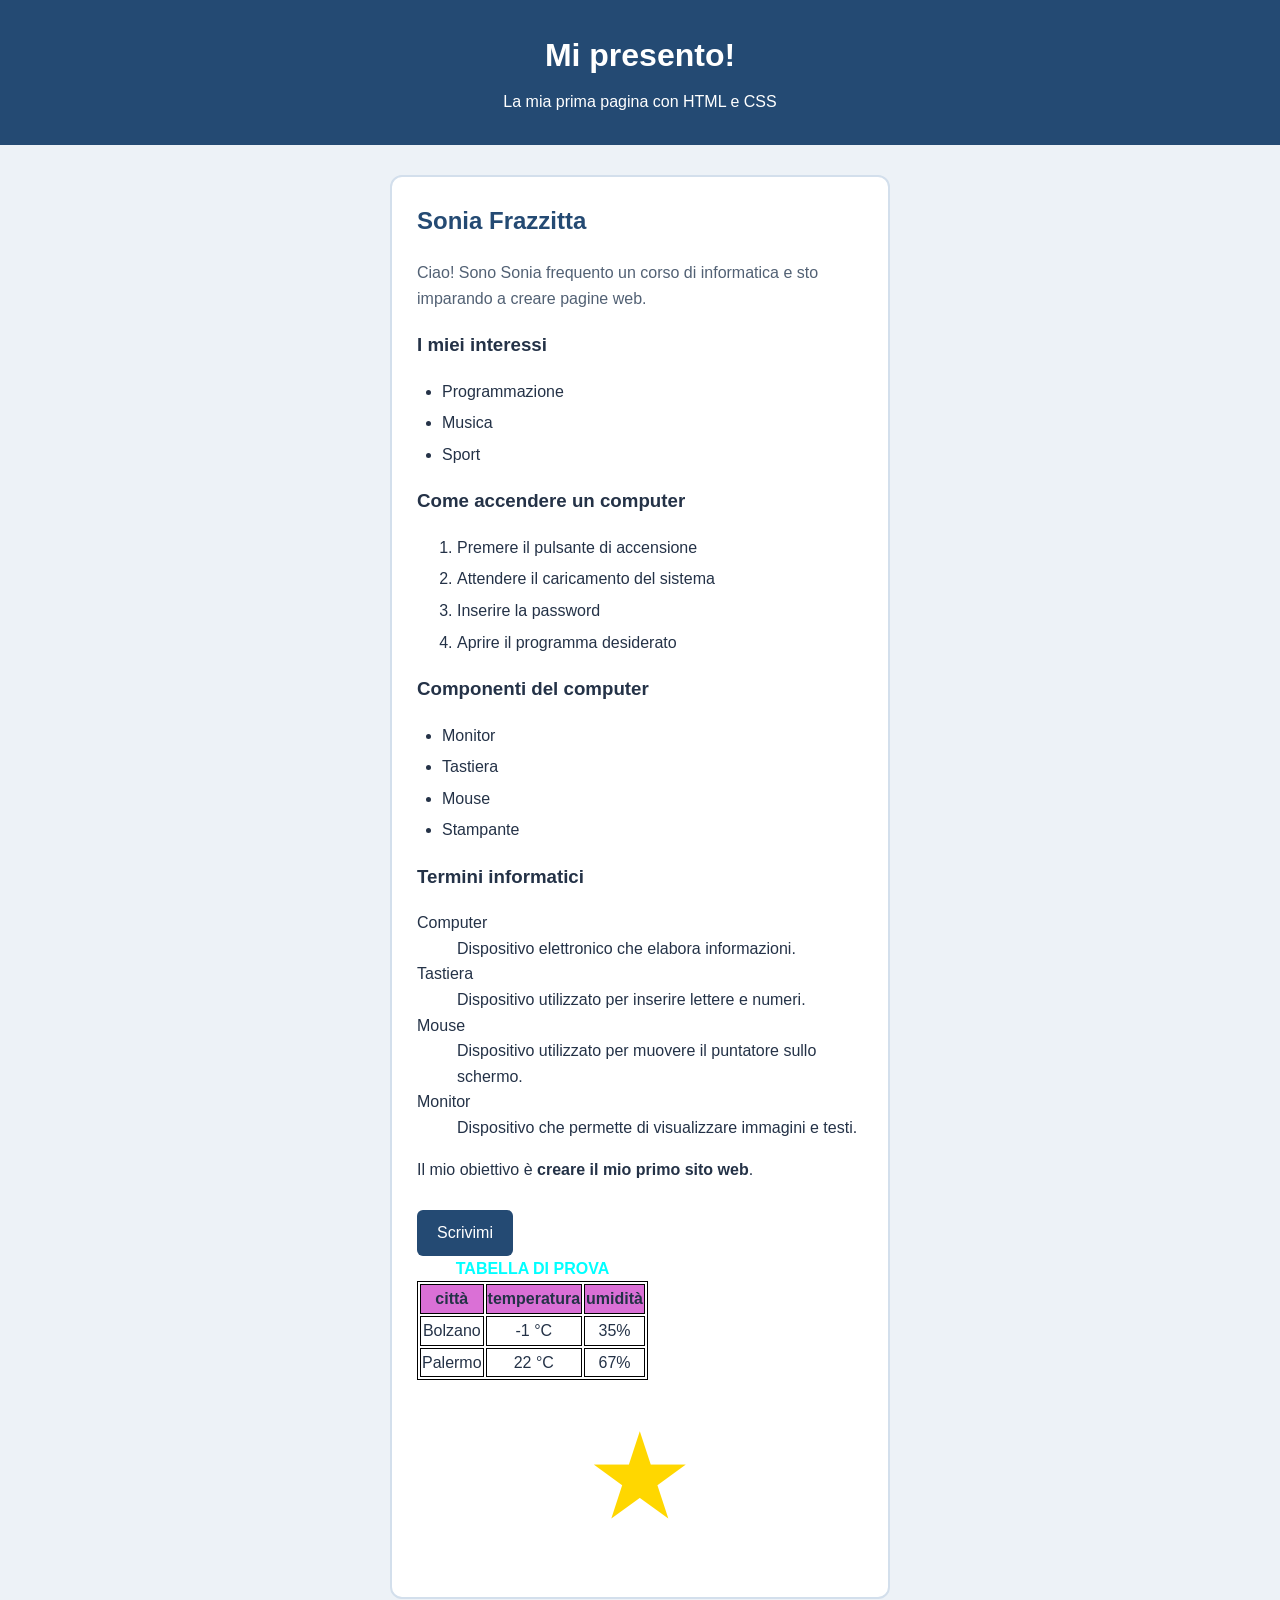
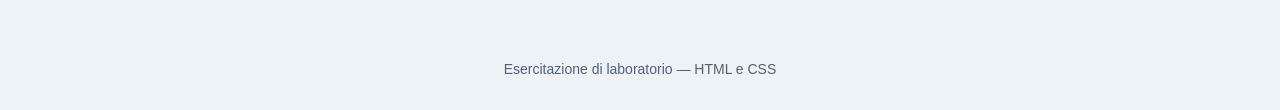
<file: index.html>
<!DOCTYPE html>
<html lang="it">
<head>
  <meta charset="UTF-8">
  <meta name="viewport" content="width=device-width, initial-scale=1.0">
  <title>La mia scheda personale</title>
  <link rel="stylesheet" href="style.css">
  </head>
<body>
  <!-- Intestazione della pagina -->
  <header>
    <h1>Mi presento!</h1>
    <p>La mia prima pagina con HTML e CSS</p>
</header>
<!-- Contenuto principale -->
<main>
  <article class="scheda">
    <h2>Sonia Frazzitta</h2>
    <p class="descrizione">
        Ciao! Sono Sonia frequento un corso di informatica
        e sto imparando a creare pagine web.
    </p>
    <h3>I miei interessi</h3>
    <ul>
        <li>Programmazione</li>
        <li>Musica</li>
        <li>Sport</li>
     </ul>
     <h3>Come accendere un computer</h3>
  <ol>
    <li>Premere il pulsante di accensione</li>
    <li>Attendere il caricamento del sistema</li>
    <li>Inserire la password</li>
    <li>Aprire il programma desiderato</li>
  </ol>
  <h3>Componenti del computer</h3>
<ul>
    <li>Monitor</li>
    <li>Tastiera</li>
    <li>Mouse</li>
    <li>Stampante</li>
</ul>
   <h3>Termini informatici</h3>
<dl>
    <dt>Computer</dt>
    <dd>Dispositivo elettronico che elabora informazioni.</dd>
    <dt>Tastiera</dt>
    <dd>Dispositivo utilizzato per inserire lettere e numeri.</dd>
    <dt>Mouse</dt>
    <dd>Dispositivo utilizzato per muovere il puntatore sullo schermo.</dd>
    <dt>Monitor</dt>
    <dd>Dispositivo che permette di visualizzare immagini e testi.</dd>
</dl>
      <p>
        Il mio obiettivo è
        <strong>creare il mio primo sito web</strong>.
      </p>
      <a class="pulsante" href="mailto:marco@example.com">
        Scrivimi
      </a>
      <table>
      <caption>TABELLA DI PROVA</caption>
      <tr>
        <th>città</th>
        <th>temperatura</th>
        <th>umidità</th>
      </tr>
      <tr>
        <td>Bolzano</td>
        <td>-1 °C</td>
        <td>35%</td>
      </tr>
      <tr>
        <td>Palermo</td>
        <td>22 °C</td>
        <td>67%</td>
      </tr>
      </table>

   <div class="stella">
    ★
</div>
    
    </article>
  </main>
  <!-- Piè di pagina -->
  <footer>
      <p>Esercitazione di laboratorio — HTML e CSS</p>
    </footer>
</body>
</html>
</file>
<file: style.css>
/* Include padding e bordi nelle dimensioni degli elementi */
* {
    box-sizing: border-box;
}

/* Aspetto generale della pagina */
body {
    margin: 0;
    font-family: Arial, sans-serif;
    font-size: 16px;
    line-height: 1.6;
    color: #243247;
    background-color: #edf2f7;
}

/* Intestazione */
header {
    padding: 30px 20px;
    text-align: center;
    color: white;
    background-color: #244a73;
}

header h1 {
    margin: 0;
}

header p {
    margin: 8px 0 0;
}

/* Spazio intorno al contenuto principale */
main {
    padding: 30px 20px;
}

/* Scheda personale */
.scheda {
    max-width: 500px;
    margin: 0 auto;
    padding: 25px;
    background-color: white;
    border: 2px solid #d3dfec;
    border-radius: 12px;
}

/* Nome della persona */
.scheda h2 {
    margin-top: 0;
    color: #244a73;
}

/* Paragrafo introduttivo */
.descrizione {
    color: #526174;
}

/* Elenco degli interessi */
ul {
    padding-left: 25px;
}

li {
    margin-bottom: 6px;
}

/* Collegamento con aspetto di pulsante */
.pulsante {
    display: inline-block;
    margin-top: 12px;
    padding: 10px 20px;
    color: white;
    background-color: #244a73;
    border-radius: 6px;
    text-decoration: none;
}

/* Aspetto del collegamento al passaggio del mouse */
.pulsante:hover {
    background-color: #17334f;
}

/* Evidenza del collegamento quando selezionato con la tastiera */
.pulsante:focus-visible {
    outline: 3px solid #b54e00;
    outline-offset: 4px;
}

/* Piè di pagina */
footer {
    padding: 15px;
    text-align: center;
    font-size: 14px;
    color: #526174;
}
        table, th, td {
            border: 1px solid black;
        }
        caption {
            font-weight:bold; color: #00ffff;
        }
        th {
            background-color: #da70d6;
        }
        td {
            text-align: center;
        }
      
   
.stella {
    color: gold;
    font-size: 120px;
    text-align: center;
}

.card h2 {
    color: darkblue;
}
</file>
